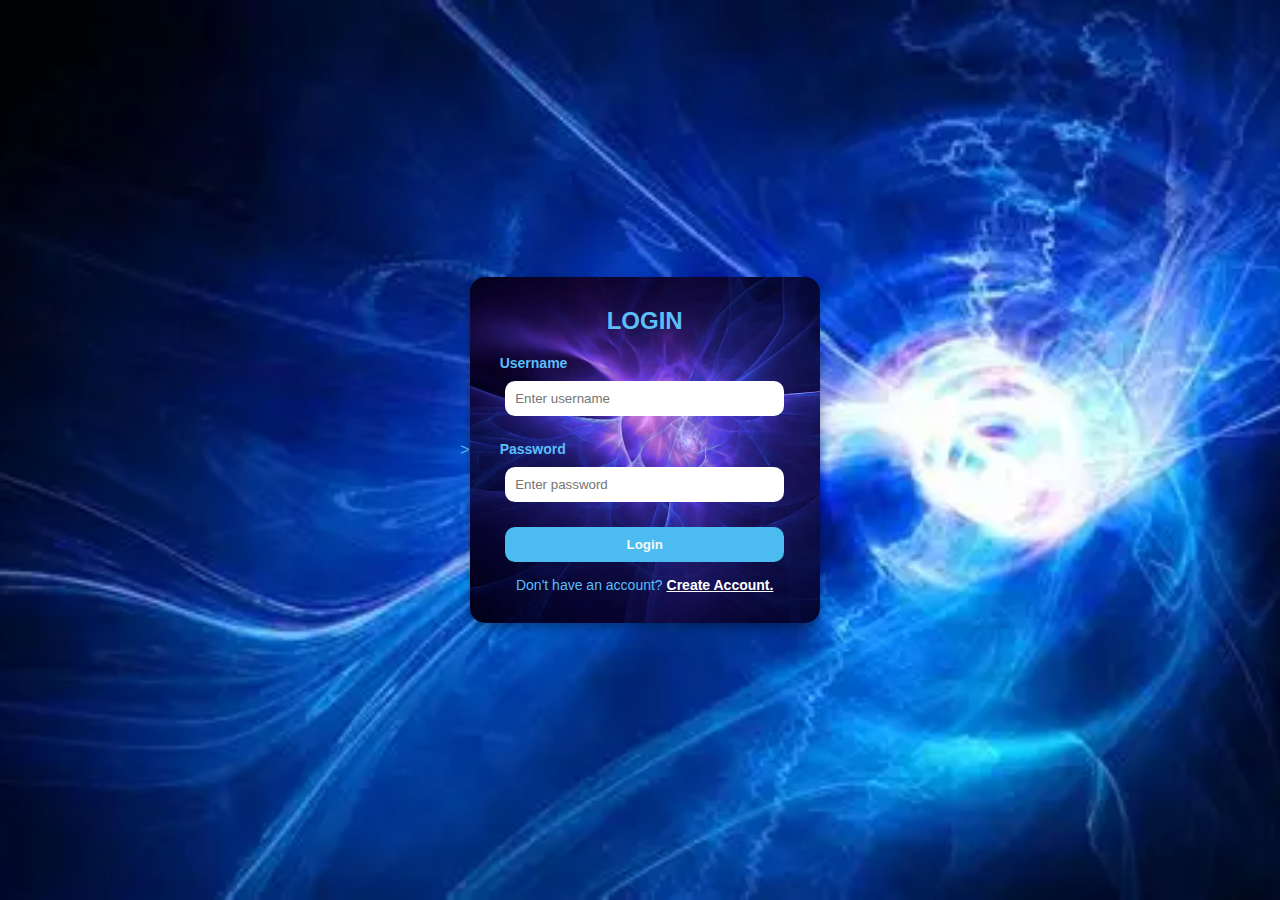
<file: index.html>
<!DOCTYPE html>
<html lang="en">
<head>
  <script async src="https://pagead2.googlesyndication.com/pagead/js/adsbygoogle.js?client=ca-pub-3531006873389335"
     crossorigin="anonymous"></script>
  <meta charset="UTF-8" />
  <meta name="viewport" content="width=device-width, initial-scale=1.0"/>
  
  <meta charset="UTF-8" />
  <meta name="viewport" content="width=device-width, initial-scale=1.0" />
  <link rel="shortcut icon" href="eco-energy.jpg" type="image/x-icon" with="16" height="auto">
  <title> CAPITALNEST/LoginPage</title>

  <!-- SEO Meta Tags -->
  <meta name="description" content="capitalnest, Recharge your Yangapoint wallet instantly. Make automated bank transfers via 9Payment Service Bank or Palmpay for fast deposits.">
  <meta name="keywords" content="deposit, recharge, Yangapoint, Palmpay, 9Payment, wallet top-up, transfer, Nigeria, fintech, billsplug, recharge point">
  <meta name="author" content="Yangapoint">

  <!-- Your CSS, JS, etc -->
  <meta charset="UTF-8" />
  <meta name="viewport" content="width=device-width, initial-scale=1.0" />

  <!-- SEO Meta Tags -->
  <meta name="description" content=" invest renewable energy projects and clean technology. Explore opportunities in solar, wind, and sustainable energy solutions for long-term growth and a greener planet.">
  
  <meta name="keywords" content="energy investment, renewable energy, solar energy investment, clean tech, green finance, sustainable energy, invest in clean energy, renewable power, eco investment, ESG investing, battery storage, carbon offset, energy token, sustainable wealth, green bonds, climate finance, smart energy, net zero, impact investing, renewable infrastructure">
  
  <meta name="author" content="Your Company Name" />

  <!-- Optional for better SEO -->
  <meta property="og:title" content="Clean Energy Investment Platform | Renewable Wealth Opportunities">
  <meta property="og:description" content="Join the future of renewable energy investing. Earn from clean, sustainable projects in solar, wind, and green infrastructure.">
  <meta property="og:type" content="website">
  <meta property="og:url" content="https://capital-nest-vdrl.vercel.app/">
  <meta property="og:image" content="https://capital-nest-vdrl.vercel.app/images/elen.jpg">
<head>
  <meta charset="UTF-8" />
  <meta name="viewport" content="width=device-width, initial-scale=1.0" />
  <title>Invest in Renewable Energy | SustainInvestable Wealth & Clean Energy Projects</title>

  <!-- 🔍 SEO Meta Tags -->
  <meta name="description" content="Join the future of sustainable investing. Invest in renewable energy projects including solar, wind, and clean technology to earn returns while supporting a greener planet.">
  
  <meta name="keywords" content="energy investment, renewable energy, solar energy investment, clean tech, green finance, sustainable energy, invest in clean energy, renewable power, ESG investing, energy projects, green bonds, carbon offset, battery storage, impact investing, sustainable wealth, climate finance, net zero, green business, renewable infrastructure, clean energy platform">
  
  <meta name="author" content="Your Company Name" />

  <!-- 🌍 Open Graph (for social sharing) -->
  <meta property="og:title" content="Invest in Renewable Energy | Sustainable Wealth & Clean Energy Projects">
  <meta property="og:description" content="Invest in renewable energy projects and clean technology for a greener future. Join a trusted platform for sustainable returns.">
  <meta property="og:type" content="website">
  <meta property="og:url" content="https://capital-nest-vdrl.vercel.app/images/elen.jpg">
  <meta property="og:image" content="https://capital-nest-vdrl.vercel.app/images/elen.jpg">
>

  <!-- 🕊️ Twitter Card -->
  <meta name="twitter:card" content="summary_large_image">
  <meta name="twitter:title" content="Invest in Renewable Energy | Sustainable Wealth & Clean Energy Projects">
  <meta name="twitter:description" content="Earn from clean energy investments — solar, wind, and sustainable technology solutions.">
  <meta name="twitter:image" content="https://capital-nest-vdrl.vercel.app/images/elen.jpg">
 
  
  <!-- 🧠 Structured Data for Google (Schema.org) -->
  <script type="application/ld+json">
{
  "@context": "https://schema.org",
  "@type": "FinancialService",
  "name": "Your Energy Investment Platform",
  "url": "https://capital-nest-3quu.vercel.app",
  "logo": "images/elen.jpg",
  "description": "Invest in clean and renewable energy projects to earn sustainable returns and support global green innovation.",
  "foundingDate": "2023",
  "founder": "Eng Olajide",
  "contactPoint": {
    "@type": "ContactPoint",
    "telephone": "+234-903-843-1202",
    "contactType": "Customer Support",
    "areaServed": "NG"
  },
  "address": {
    "@type": "PostalAddress",
    "streetAddress": "15 Energy Avenue, Lekki Phase 1",
    "addressLocality": "Lagos",
    "addressRegion": "LA",
    "postalCode": "101241",
    "addressCountry": "NG"
  },
  "sameAs": [
    "https://www.facebook.com/yourpage",
    "https://www.linkedin.com/company/yourcompany",
    "https://twitter.com/yourhandle"
  ]
}
</script>


  <!-- Optional structured data for Google -->
  
</head>


  <link rel="stylesheet" href="yhyh.html">
  <title>Login</title>
  <style>
    * {
      box-sizing: border-box;
      margin: 0;
      padding: 0;
    }

    body {
      font-family: Arial, sans-serif;
      background-image: url('energy copy.jpg');
      background-size: cover;
      background-position: center;
      min-height: 100vh;
      display: flex;
      justify-content: center;
      align-items: center;
      color: rgb(92, 190, 247);
    }

    .formiv {
      background-image: url('pump.webp');
      background-size: cover;
      background-position: center;
      background-color: rgba(219, 219, 7, 0.85);
      padding: 30px 20px;
      border-radius: 15px;
      width: 100%;
      max-width: 350px;
      box-shadow: 0 4px 10px rgba(0, 0, 0, 0.3);
      text-align: center;
    }

    .formiv h2 {
      margin-bottom: 20px;
    }

    .formiv h5 {
      text-align: left;
      margin: 10px 0 5px 10px;
      font-size: 14px;
    }

    .formiv input {
      width: 90%;
      padding: 10px;
      margin: 5px 0 15px;
      border-radius: 10px;
      border: none;
      outline: none;
    }

    .formiv button.formi {
      width: 90%;
      padding: 10px;
      background-color: rgb(76, 188, 240);
      color: rgb(245, 248, 248);
      border: none;
      border-radius: 10px;
      font-weight: bold;
      cursor: pointer;
      margin-top: 10px;
    }

    .formiv button.formi:hover {
      background-color: rgb(60, 160, 210);
    }

    .formiv .register {
      margin-top: 15px;
      font-size: 14px;
    }

    .formiv .register a {
      color: #fff;
      text-decoration: underline;
      font-weight: bold;
    }

    @media (max-width: 400px) {
      .formiv {
        padding: 20px 15px;
      }

      .formiv input, .formiv button.formi {
        width: 100%;
      }
    }
  </style>
</head>
<body>

  <div class="formiv">
    <h2>LOGIN</h2>
    <form action="yhyh.html" method="get">
      <h5>Username</h5>
      <input type="text" placeholder="Enter username" name="username" required />

      <h5>Password</h5>
      <input type="password" placeholder="Enter password" id="password" name="password" required />

      <button type="submit" class="formi">Login</button>
    </form>

    <div class="register">
      Don't have an account?
      <a href="creat.html">Create Account.</a>
    </div>
  </div>

  <script type="application/ld+json">
  {
    "@context": "https://schema.org",
    "@type": "FinancialService",
    "name": "Your Energy Investment Platform",
    "description": "Invest in renewable energy and sustainable technology projects for a greener future.",
    "url": "https://capital-nest-vdrl.vercel.app",
    "brand": "Your Company Name",
    "sameAs": [
      "https://www.facebook.com/yourpage",
      "https://www.linkedin.com/company/yourcompany",
      "https://twitter.com/yourhandle"
    ]
  }
  </script>
</body>
</html>
</file>
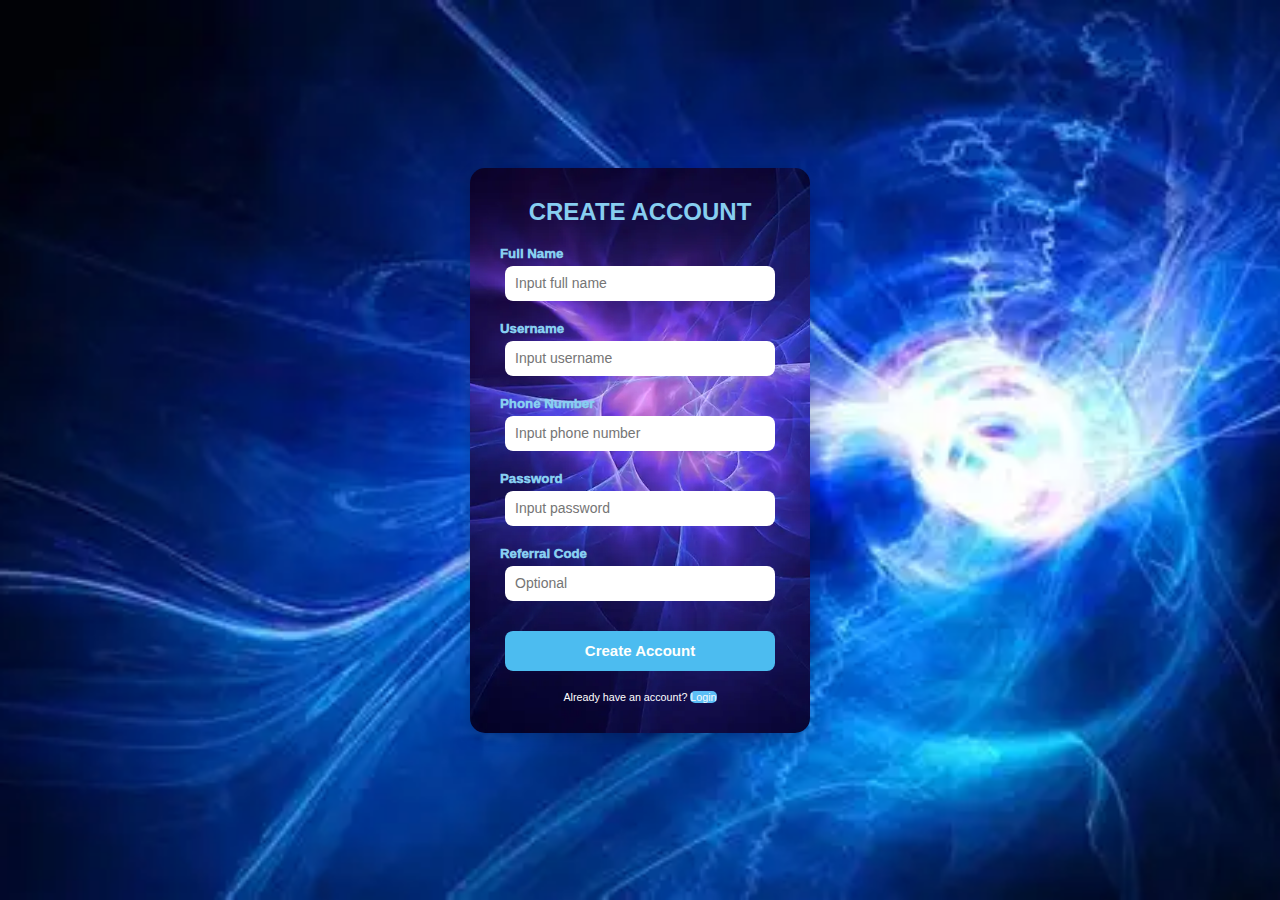
<file: creat.html>
<!DOCTYPE html>
<html lang="en">
<head>
  <script async src="https://pagead2.googlesyndication.com/pagead/js/adsbygoogle.js?client=ca-pub-3531006873389335"
     crossorigin="anonymous"></script>
  <meta charset="UTF-8">
  <meta name="viewport" content="width=device-width, initial-scale=1.0">
    <link rel="shortcut icon" href="eco-energy.jpg" type="image/x-icon" with="16" height="auto">
  <title>Create Account</title>
  <style>
    /* Basic reset */
    * {
      box-sizing: border-box;
      margin: 0;
      padding: 0;
      font-family: 'Poppins', sans-serif;
    }

    body {
      background-image: url('energy copy.jpg');
      background-size: cover;
      background-position: center;
      background-repeat: no-repeat;
      display: flex;
      justify-content: center;
      align-items: center;
      min-height: 100vh;
      color: rgb(4, 73, 114);
    }

    /* Form container */
    .formii {
      background-image: url('pump.webp');
      background-size: cover;
      background-position: center;
      border-radius: 15px;
      width: 90%;
      max-width: 340px;
      padding: 30px 20px;
      box-shadow: 0 4px 15px rgba(0, 0, 0, 0.2);
      text-align: center;
    }

    h2 {
      margin-bottom: 20px;
      color: rgb(135, 206, 240);
      text-transform: uppercase;
    }

    h5 {
      text-align: left;
      margin: 10px 0 5px 10px;
      color: rgb(135, 206, 240);
      font-weight: 1000;
    }

    input {
      width: 90%;
      height: 35px;
      border-radius: 8px;
      border: none;
      outline: none;
      padding-left: 10px;
      font-size: 14px;
      margin-bottom: 10px;
    }

    .formi {
      width: 90%;
      height: 40px;
      border: none;
      border-radius: 8px;
      background-color: rgb(76, 188, 240);
      color: rgb(255, 255, 253);
      font-size: 15px;
      font-weight: bold;
      cursor: pointer;
      margin-top: 20px;
    }

    .formi:hover {
      background-color: rgb(30, 150, 230);
    }

    h6 {
      margin-top: 20px;
      color: white;
      font-weight: 400;
    }

    h6 a {
      color: rgb(247, 249, 250);
      text-decoration: none;
      height: 20px;
      width: 50px;
      background-color: rgb(92, 190, 247);
      border-radius: 5px;
    }

    h6 a:hover {
      text-decoration: underline;
    }

    /* Make responsive for mobile */
    @media (max-width: 480px) {
      .formii {
        width: 95%;
        padding: 25px 15px;
      }

      h2 {
        font-size: 18px;
      }

      input {
        height: 32px;
      }

      .formi {
        height: 38px;
        font-size: 14px;
      }
    }
  </style>
</head>
<body>
  <div class="formii">
    <h2>Create Account</h2>
    <form action="yhyh.html" method="get">
      <h5>Full Name</h5>
      <input type="text" placeholder="Input full name" required><br>

      <h5>Username</h5>
      <input type="text" placeholder="Input username" required><br>

      <h5>Phone Number</h5>
      <input type="number" placeholder="Input phone number" required><br>

      <h5>Password</h5>
      <input type="password" placeholder="Input password" required><br>

      <h5>Referral Code</h5>
      <input type="text" placeholder="Optional"><br>

      <button type="submit" class="formi">Create Account</button>
    </form>

    <h6>Already have an account? <a href="index.html">Login</a></h6>
  </div>
</body>
</html>
</file>
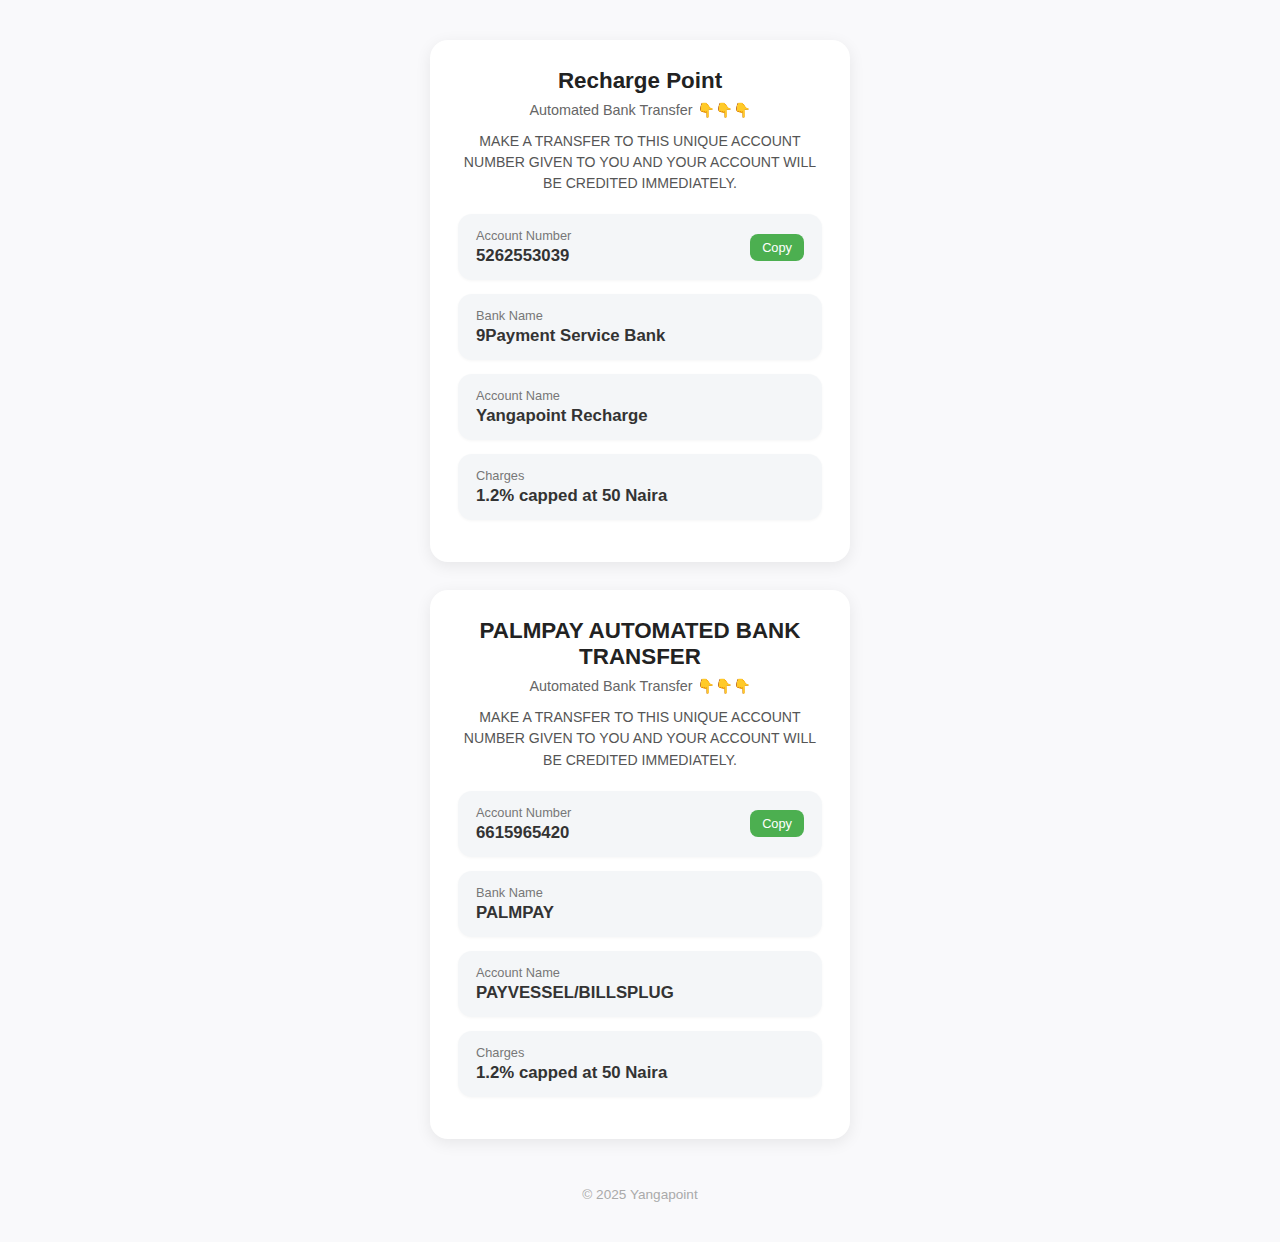
<file: deposit.htm>
<!DOCTYPE html>
<html lang="en">
<head>
  <meta charset="UTF-8" />
  <meta name="viewport" content="width=device-width, initial-scale=1.0" />
  <title>Deposit Page</title>
  <style>
    * {
      box-sizing: border-box;
      margin: 0;
      padding: 0;
      font-family: "Poppins", sans-serif;
    }

    body {
      background-color: #f9f9fb;
      color: #222;
      display: flex;
      align-items: center;
      justify-content: center;
      flex-direction: column;
      padding: 40px 20px;
    }

    .account-card {
      background: #fff;
      border-radius: 18px;
      box-shadow: 0 4px 16px rgba(0, 0, 0, 0.08);
      max-width: 420px;
      width: 100%;
      padding: 28px;
      margin-bottom: 28px;
    }

    .account-card h2 {
      font-size: 1.4rem;
      font-weight: 700;
      color: #222;
      text-align: center;
      margin-bottom: 8px;
    }

    .subtext {
      text-align: center;
      font-size: 0.9rem;
      color: #666;
      margin-bottom: 12px;
    }

    .description {
      text-align: center;
      font-size: 0.88rem;
      color: #555;
      line-height: 1.5;
      margin-bottom: 20px;
    }

    .card-row {
      background: #f4f6f8;
      border-radius: 14px;
      padding: 14px 18px;
      margin-bottom: 14px;
      display: flex;
      align-items: center;
      justify-content: space-between;
      box-shadow: 0 1px 3px rgba(0, 0, 0, 0.04);
    }

    .card-content {
      display: flex;
      flex-direction: column;
    }

    .label {
      font-size: 0.8rem;
      color: #777;
      margin-bottom: 3px;
    }

    .value {
      font-size: 1.05rem;
      font-weight: 600;
      color: #333;
    }

    .copy-btn {
      background: #4caf50;
      color: #fff;
      border: none;
      border-radius: 8px;
      padding: 6px 12px;
      font-size: 0.8rem;
      cursor: pointer;
      transition: background 0.25s;
    }

    .copy-btn:hover {
      background: #3f9443;
    }

    .footer {
      text-align: center;
      font-size: 0.85rem;
      color: #aaa;
      margin-top: 20px;
    }
  </style>
</head>
<body>
  <!-- Account Option 1 -->
  <div class="account-card">
    <h2>Recharge Point</h2>
    <p class="subtext">Automated Bank Transfer 👇👇👇</p>
    <p class="description">
      MAKE A TRANSFER TO THIS UNIQUE ACCOUNT NUMBER GIVEN TO YOU AND YOUR ACCOUNT WILL BE CREDITED IMMEDIATELY.
    </p>

    <div class="card-row">
      <div class="card-content">
        <span class="label">Account Number</span>
        <span class="value" id="acc1">5262553039</span>
      </div>
      <button class="copy-btn" onclick="copyAcc('acc1')">Copy</button>
    </div>

    <div class="card-row">
      <div class="card-content">
        <span class="label">Bank Name</span>
        <span class="value">9Payment Service Bank</span>
      </div>
    </div>

    <div class="card-row">
      <div class="card-content">
        <span class="label">Account Name</span>
        <span class="value">Yangapoint Recharge</span>
      </div>
    </div>

    <div class="card-row">
      <div class="card-content">
        <span class="label">Charges</span>
        <span class="value">1.2% capped at 50 Naira</span>
      </div>
    </div>
  </div>

  <!-- Account Option 2 -->
  <div class="account-card">
    <h2>PALMPAY AUTOMATED BANK TRANSFER</h2>
    <p class="subtext">Automated Bank Transfer 👇👇👇</p>
    <p class="description">
      MAKE A TRANSFER TO THIS UNIQUE ACCOUNT NUMBER GIVEN TO YOU AND YOUR ACCOUNT WILL BE CREDITED IMMEDIATELY.
    </p>

    <div class="card-row">
      <div class="card-content">
        <span class="label">Account Number</span>
        <span class="value" id="acc2">6615965420</span>
      </div>
      <button class="copy-btn" onclick="copyAcc('acc2')">Copy</button>
    </div>

    <div class="card-row">
      <div class="card-content">
        <span class="label">Bank Name</span>
        <span class="value">PALMPAY</span>
      </div>
    </div>

    <div class="card-row">
      <div class="card-content">
        <span class="label">Account Name</span>
        <span class="value">PAYVESSEL/BILLSPLUG </span>
      </div>
    </div>

    <div class="card-row">
      <div class="card-content">
        <span class="label">Charges</span>
        <span class="value">1.2% capped at 50 Naira</span>
      </div>
    </div>
  </div>

  <p class="footer">© 2025 Yangapoint</p>

  <script>
    function copyAcc(id) {
      const acc = document.getElementById(id).innerText;
      navigator.clipboard.writeText(acc);
      alert("Account number copied: " + acc);
    }
  </script>
</body>
</html>
</file>
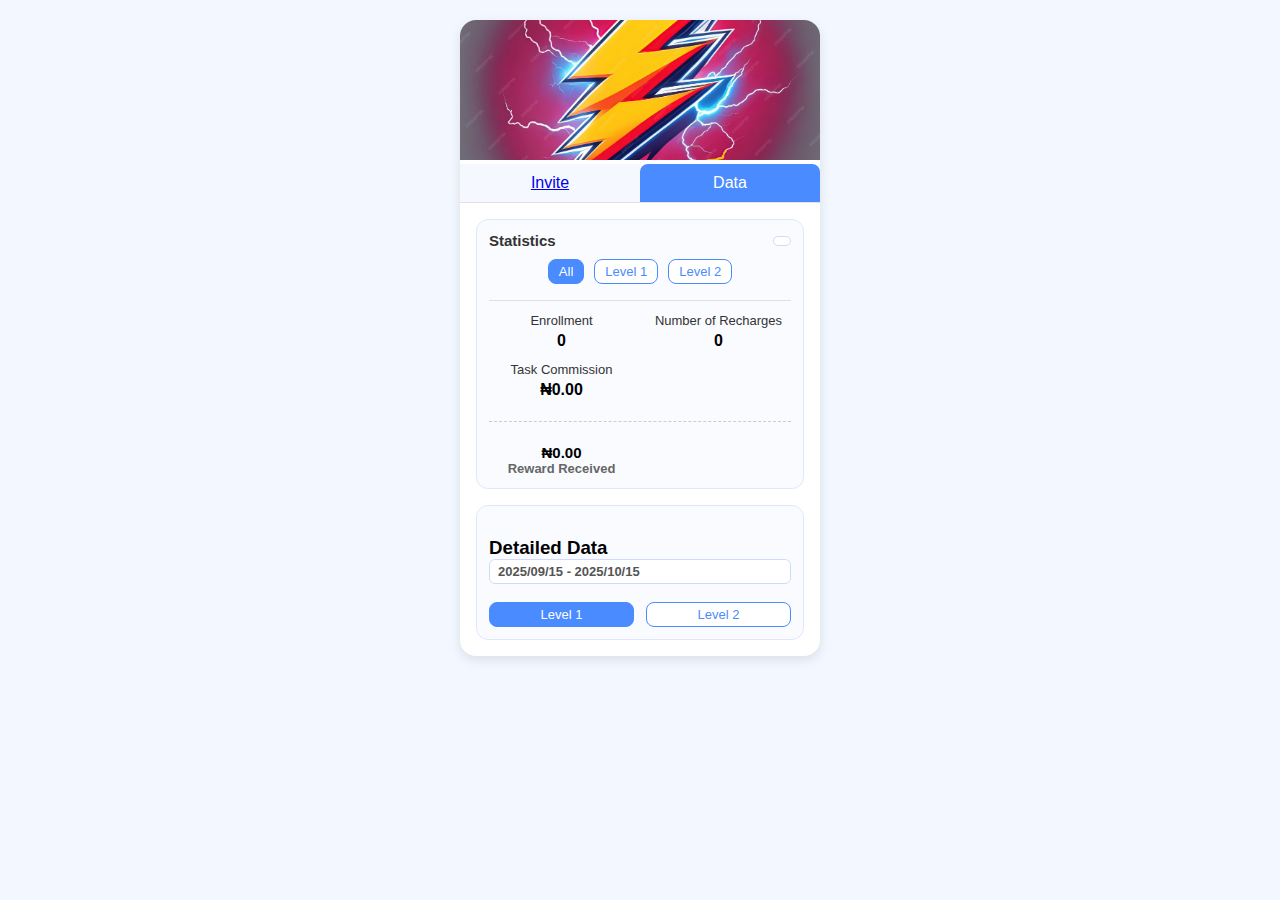
<file: exxxxt.html>
<!DOCTYPE html>
<html lang="en">
<head>
  <meta charset="UTF-8">
  <meta name="viewport" content="width=device-width, initial-scale=1.0">
  <title>Data Page</title>
  <style>
    body {
      font-family: 'Poppins', sans-serif;
      background-color: #f3f7ff;
      margin: 0;
      padding: 0;
      display: flex;
      justify-content: center;
    }
    .container {
      width: 360px;
      background: #fff;
      border-radius: 16px;
      overflow: hidden;
      box-shadow: 0 4px 12px rgba(0,0,0,0.1);
      margin: 20px;
    }
    .banner img {
      width: 100%;
      height: 140px;
      object-fit: cover;
    }
    .tabs {
      display: flex;
      border-bottom: 1px solid #e2e2e2;
    }
    .tab {
      flex: 1;
      text-align: center;
      padding: 10px;
      cursor: pointer;
      background: #f5f8ff;
      font-weight: 500;
    }
    .tab.active {
      background: #4a8bff;
      color: white;
      border-radius: 8px 8px 0 0;
    }
    .content {
      padding: 16px;
    }

    .section {
      background: #f9fbff;
      border-radius: 12px;
      padding: 12px;
      margin-bottom: 16px;
      border: 1px solid #e0e6ff;
    }
    .section h3 {
      font-size: 15px;
      color: #333;
      margin: 0 0 8px 0;
      display: flex;
      align-items: center;
      justify-content: space-between;
    }

    .date-range {
      display: flex;
      align-items: center;
      gap: 6px;
      font-size: 13px;
      color: #555;
      background: #fff;
      border: 1px solid #d0d9ff;
      border-radius: 6px;
      padding: 4px 8px;
    }

    .filter-tabs {
      display: flex;
      justify-content: center;
      margin-top: 10px;
      gap: 10px;
    }

    .filter-btn {
      border: 1px solid #4a8bff;
      background: white;
      color: #4a8bff;
      border-radius: 8px;
      padding: 4px 10px;
      font-size: 13px;
      cursor: pointer;
      transition: all 0.2s;
    }
    .filter-btn.active {
      background: #4a8bff;
      color: white;
    }

    .stats {
      display: grid;
      grid-template-columns: repeat(2, 1fr);
      gap: 12px;
      text-align: center;
      margin-top: 16px;
      border-top: 1px solid #e0e0e0;
      padding-top: 12px;
    }

    .stat {
      font-size: 13px;
      color: #333;
    }
    .stat-value {
      font-weight: 600;
      color: #000;
      font-size: 16px;
      margin-top: 4px;
    }

    .divider {
      grid-column: span 2;
      border-top: 1px dashed #ccc;
      margin: 10px 0;
    }

    .footer-stat {
      text-align: center;
      color: #000;
      font-weight: 600;
      font-size: 15px;
    }

    .footer-label {
      font-size: 13px;
      color: #666;
    }

    .detailed-section {
      background: #f9fbff;
      border-radius: 12px;
      padding: 12px;
      border: 1px solid #e0e6ff;
    }

    .detailed-buttons {
      display: flex;
      justify-content: center;
      gap: 12px;
      margin-top: 10px;
    }
    .detailed-buttons .filter-btn {
      flex: 1;
      text-align: center;
    }
  </style>
</head>
<body>
  <div class="container">
    <div class="banner">
      <img src="elen.jpg" alt="Banner">
    </div>

    <div class="tabs">
      
      <div class="tab"><a href="ex.html">Invite</a> </div>
      <div class="tab active">Data</div>
    </div>

    <div class="content">
      <!-- Statistics Section -->
      <div class="section">
        <h3>
          Statistics
          <div class="date-range">
            <span><data value="device-width"></data></span>
          </div>
        </h3>

        <div class="filter-tabs">
          <button class="filter-btn active">All</button>
          <button class="filter-btn">Level 1</button>
          <button class="filter-btn">Level 2</button>
        </div>

        <div class="stats">
          <div class="stat">
            Enrollment
            <div class="stat-value">0</div>
          </div>
          <div class="stat">
            Number of Recharges
            <div class="stat-value">0</div>
          </div>
          <div class="stat">
            Task Commission
            <div class="stat-value">₦0.00</div>
          </div>
          <div class="divider"></div>
          <div class="footer-stat">
            ₦0.00
            <div class="footer-label">Reward Received</div>
          </div>
        </div>
      </div>

      <!-- Detailed Data Section -->
      <div class="detailed-section">
        <h3>
          Detailed Data
          <div class="date-range">
            <span>2025/09/15 - 2025/10/15</span>
          </div>
        </h3>
        <div class="detailed-buttons">
          <button class="filter-btn active">Level 1</button>
          <button class="filter-btn">Level 2</button>
        </div>
      </div>
    </div>
  </div>

  <script>
    // Simple toggle for filter buttons
    document.querySelectorAll('.filter-tabs .filter-btn').forEach(btn => {
      btn.addEventListener('click', () => {
        document.querySelectorAll('.filter-tabs .filter-btn').forEach(b => b.classList.remove('active'));
        btn.classList.add('active');
      });
    });
    document.querySelectorAll('.detailed-buttons .filter-btn').forEach(btn => {
      btn.addEventListener('click', () => {
        document.querySelectorAll('.detailed-buttons .filter-btn').forEach(b => b.classList.remove('active'));
        btn.classList.add('active');
      });
    });
  </script>
</body>
</html>
</file>
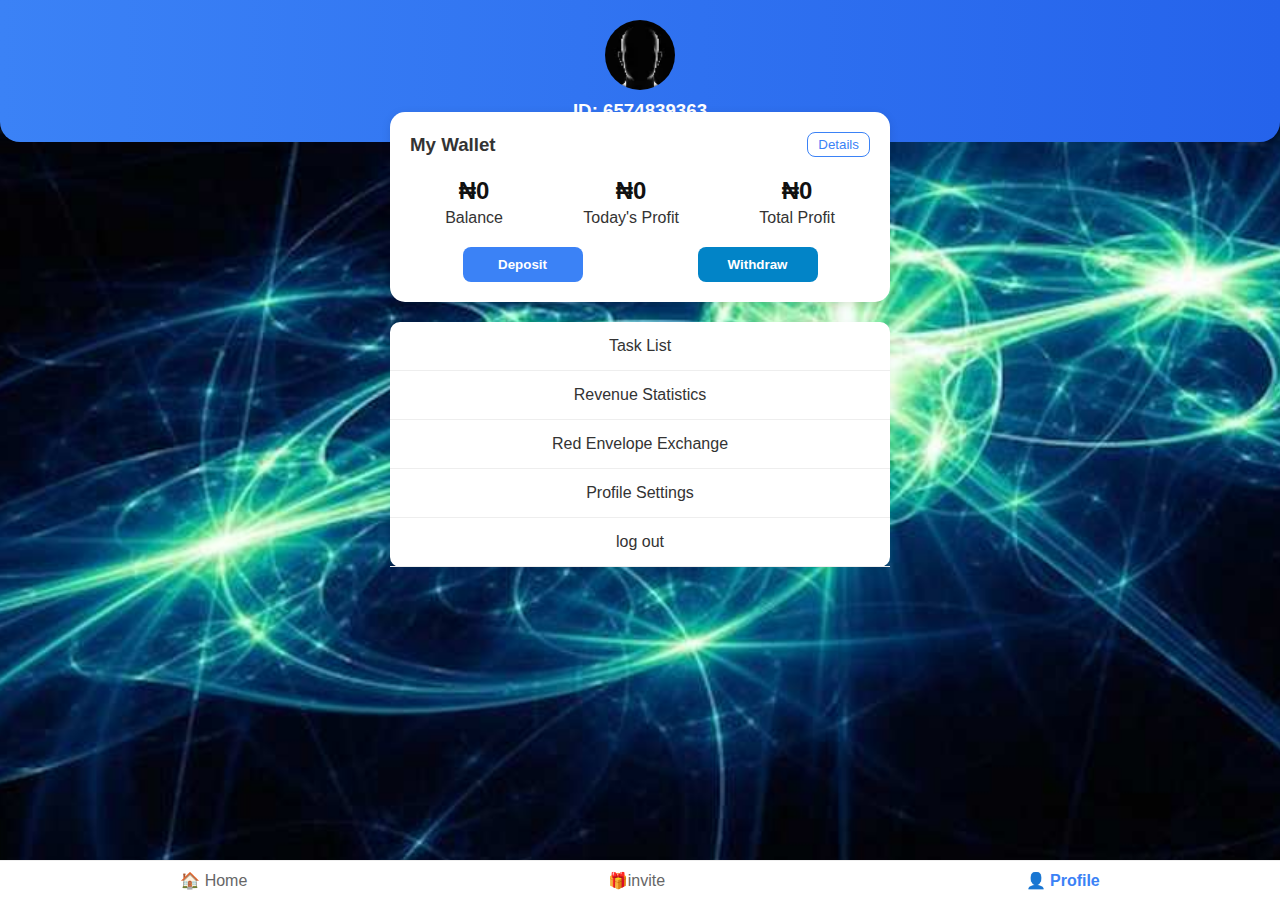
<file: rgrg.html>
<!DOCTYPE html>
<html lang="en">
<head>
  <script async src="https://pagead2.googlesyndication.com/pagead/js/adsbygoogle.js?client=ca-pub-3531006873389335"
     crossorigin="anonymous"></script>
  <meta charset="UTF-8">
  <meta name="viewport" content="width=device-width, initial-scale=1.0">
  <title>My Wallet Dashboard</title>
  <style>
    * {
      box-sizing: border-box;
      margin: 0;
      padding: 0;
      font-family: 'Poppins', sans-serif;
    }

    body {
      background-image: url(energy.jpg);
      background-size: cover;
      background-position: center;
      display: flex;
      flex-direction: column;
      align-items: center;
      color: #333;
      min-height: 100vh;
      padding-bottom: 70px; /* space for bottom nav */
    }

    .profile-header {
      width: 100%;
      background: linear-gradient(to right, #3b82f6, #2563eb);
      color: white;
      padding: 20px;
      border-radius: 0 0 20px 20px;
      text-align: center;
    }

    .profile-info {
      display: flex;
      flex-direction: column;
      align-items: center;
      justify-content: center;
      gap: 10px;
    }

    .profile-info .avatar {
      width: 70px;
      height: 70px;
      border-radius: 50%;
      object-fit: cover;
    }

    .wallet-card {
      background: white;
      width: 90%;
      max-width: 500px;
      margin-top: -30px;
      border-radius: 15px;
      box-shadow: 0 2px 10px rgba(0,0,0,0.1);
      padding: 20px;
      text-align: center;
    }

    .wallet-header {
      display: flex;
      justify-content: space-between;
      align-items: center;
    }

    .details-btn {
      border: 1px solid #3b82f6;
      background: none;
      color: #3b82f6;
      border-radius: 8px;
      padding: 4px 10px;
      cursor: pointer;
    }

    .wallet-stats {
      display: flex;
      justify-content: space-around;
      margin: 20px 0;
      text-align: center;
      flex-wrap: wrap;
      gap: 10px;
    }

    .stat h2 {
      color: #111;
      margin-bottom: 4px;
    }

    .wallet-actions {
      display: flex;
      justify-content: space-around;
      gap: 10px;
      flex-wrap: wrap;
    }

    .deposit-btn, .withdraw-btn {
      flex: 1;
      min-width: 120px;
      padding: 10px;
      border: none;
      color: white;
      font-weight: bold;
      cursor: pointer;
      border-radius: 8px;
    }

    .deposit-btn {
      background: #3b82f6;
    }

    .withdraw-btn {
      background: #0284c7;
    }

    .menu-list {
      width: 90%;
      max-width: 500px;
      margin-top: 20px;
      background: white;
      border-radius: 10px;
      box-shadow: 0 1px 5px rgba(0,0,0,0.05);
      text-align: center;
    }

    .menu-list a {
      display: block;
      padding: 15px;
      text-decoration: none;
      color: #333;
      border-bottom: 1px solid #eee;
    }

    .menu-list a:hover {
      background-color: #f9f9f9;
    }

    .bottom-nav {
      position: fixed;
      bottom: 0;
      width: 100%;
      background: white;
      border-top: 1px solid #eee;
      display: flex;
      justify-content: space-around;
      align-items: center;
      padding: 10px 0;
    }

    .bottom-nav a {
      text-decoration: none;
      color: inherit;
    }

    .nav-item {
      text-align: center;
      color: #666;
    }

    .nav-item.active {
      color: #3b82f6;
      font-weight: bold;
    }

    /* 📱 Responsive adjustments */
    @media (max-width: 600px) {
      .wallet-stats {
        flex-direction: column;
        align-items: center;
      }

      .wallet-header {
        flex-direction: column;
        gap: 10px;
      }

      .profile-info .avatar {
        width: 60px;
        height: 60px;
      }

      .wallet-card, .menu-list {
        width: 95%;
      }
    }
  </style>
</head>
<body>
  <div class="profile-header">
    <div class="profile-info">
      <img src="unk.webp" alt="Mascot" class="avatar">
      <h3>ID: 6574839363</h3>
    </div>
  </div>

  <div class="wallet-card">
    <div class="wallet-header">
      <h3>My Wallet</h3>
      <button class="details-btn">Details</button>
    </div>

    <div class="wallet-stats">
      <div class="stat">
        <h2>₦0</h2>
        <p>Balance</p>
      </div>
      <div class="stat">
        <h2>₦0</h2>
        <p>Today's Profit</p>
      </div>
      <div class="stat">
        <h2>₦0</h2>
        <p>Total Profit</p>
      </div>
    </div>

    <div class="wallet-actions">
      <form action="deposit.htm">
      <button class="deposit-btn">Deposit</button>
      </form>
      <form action="withdraw.html">
      <button class="withdraw-btn">Withdraw</button>
      </form>
    </div>
  </div>

  <div class="menu-list">
    <a href="exxxxt.html">Task List</a>
    <a href="ex.html">Revenue Statistics</a>
    <a href="#">Red Envelope Exchange</a>
    <a href="#">Profile Settings</a>
    <a href="index.html">log out</a>
  </div>

  <div class="bottom-nav">
    <div class="nav-item"><a href="yhyh.html">🏠 Home</a></div>
    <div class="nav-item"><a href="ex.html">🎁invite</a></div>
    <div class="nav-item active">👤 Profile</div>
  </div>
</body>
</html>
</file>
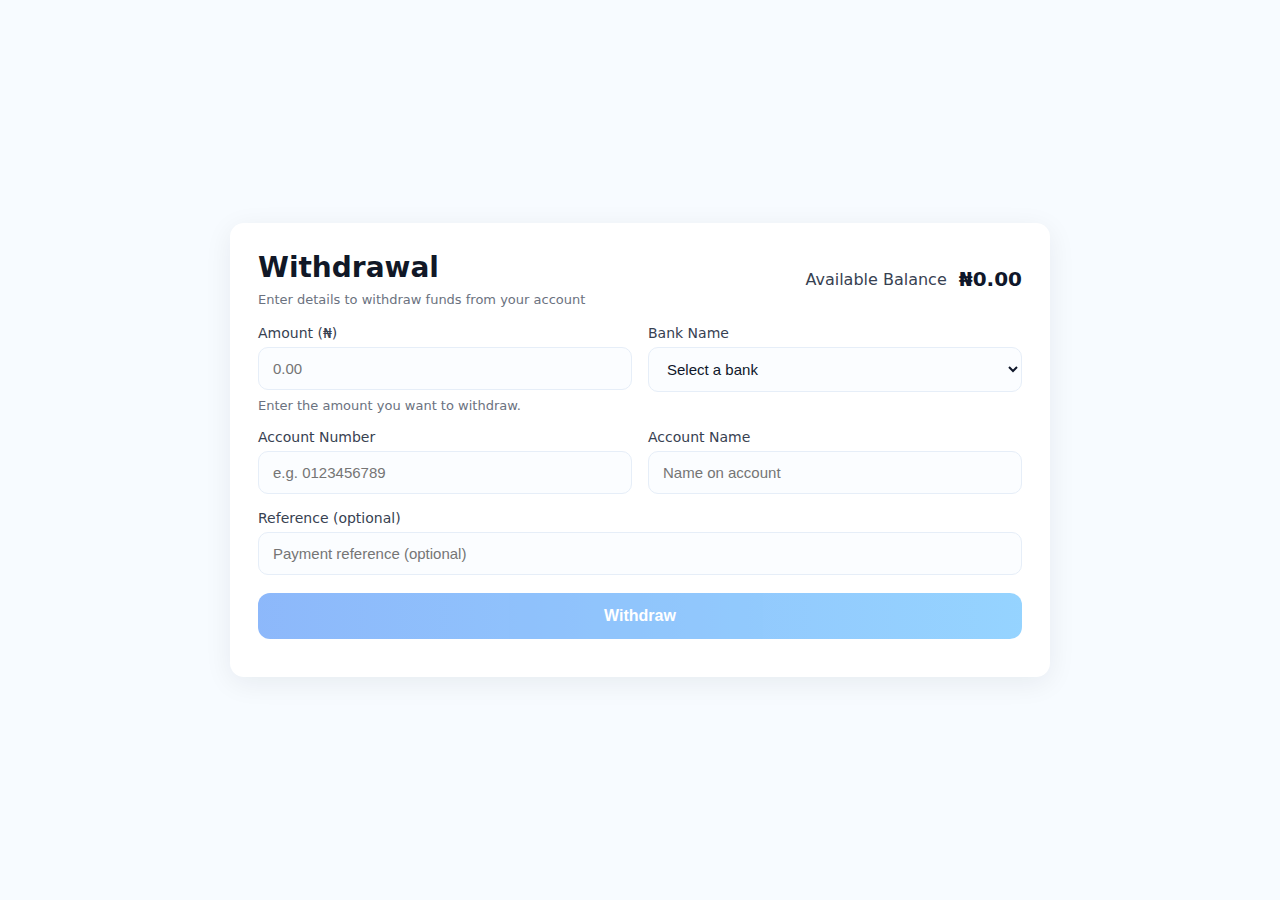
<file: withdraw.html>
<!DOCTYPE html>
<html lang="en">
<head>
  <meta charset="utf-8" />
  <meta name="viewport" content="width=device-width,initial-scale=1" />
  <title>Withdrawal</title>
  <style>
    /* Reset & base */
    * { box-sizing: border-box; margin: 0; padding: 0; }
    html,body { height: 100%; }
    body {
      font-family: Inter, system-ui, -apple-system, "Segoe UI", Roboto, "Helvetica Neue", Arial;
      background: #f7fbff;
      display: flex;
      align-items: center;
      justify-content: center;
      padding: 32px;
      color: #111827;
    }

    /* Card */
    .card {
      width: 100%;
      max-width: 820px;
      background: #fff;
      border-radius: 14px;
      box-shadow: 0 6px 28px rgba(15, 23, 42, .07);
      padding: 28px;
    }

    .row {
      display: flex;
      align-items: center;
      justify-content: space-between;
      gap: 16px;
      flex-wrap: wrap;
    }

    h1 {
      font-size: 28px;
      margin-bottom: 8px;
    }

    /* Balance area */
    .balance {
      display: flex;
      align-items: center;
      gap: 12px;
    }
    .balance-label { font-size: 16px; color: #374151; }
    .balance-amount {
      font-weight: 700;
      font-size: 20px;
      color: #0f172a;
    }

    /* Form layout */
    form { margin-top: 18px; }
    .form-grid {
      display: grid;
      grid-template-columns: 1fr 1fr;
      gap: 16px;
    }

    .full-width { grid-column: 1 / -1; }

    label {
      display: block;
      font-size: 14px;
      color: #374151;
      margin-bottom: 6px;
    }

    .input, select {
      width: 100%;
      padding: 12px 14px;
      border-radius: 10px;
      border: 1px solid #e6eef8;
      background: #fbfdff;
      font-size: 15px;
      color: #0f172a;
      outline: none;
    }
    .input:focus, select:focus { border-color: #60a5fa; box-shadow: 0 0 0 4px rgba(96,165,250,.08); }

    /* big withdraw button */
    .withdraw-btn {
      width: 100%;
      padding: 14px 18px;
      border-radius: 12px;
      border: none;
      background: linear-gradient(90deg,#2f7ef7,#3fb0ff);
      color: white;
      font-weight: 700;
      font-size: 16px;
      cursor: pointer;
      box-shadow: 0 6px 18px rgba(51,102,255,.12);
      transition: transform .08s ease, opacity .12s ease;
    }
    .withdraw-btn:disabled {
      opacity: .55;
      cursor: not-allowed;
      transform: none;
      box-shadow: none;
    }

    /* helper text */
    .small { font-size: 13px; color: #6b7280; margin-top: 8px; }

    /* Responsive */
    @media (max-width: 720px) {
      .card { padding: 20px; }
      .form-grid { grid-template-columns: 1fr; }
      h1 { font-size: 22px; }
      .balance-amount { font-size: 18px; }
    }
  </style>
</head>
<body>
  <main class="card" role="main" aria-labelledby="withdraw-heading">
    <div class="row">
      <div>
        <h1 id="withdraw-heading">Withdrawal</h1>
        <div class="small">Enter details to withdraw funds from your account</div>
      </div>

      <div class="balance" aria-live="polite">
        <div class="balance-label">Available Balance</div>
        <div class="balance-amount" id="availableBalance">₦0.00</div>
      </div>
    </div>

    <form id="withdrawForm" action="#" novalidate>
      <div class="form-grid" style="margin-top:18px;">
        <!-- Amount -->
        <div>
          <label for="amount">Amount (₦)</label>
          <input id="amount" class="input" type="number" min="0" step="0.01" placeholder="0.00" aria-describedby="amountHelp" />
          <div id="amountHelp" class="small">Enter the amount you want to withdraw.</div>
        </div>

        <!-- Bank select -->
        <div>
          <label for="bank">Bank Name</label>
          <select id="bank" class="input" aria-required="true">
            <option value="">Select a bank</option>
            <option>Access Bank</option>
            <option>GTBank</option>
            <option>First Bank</option>
            <option>Zenith Bank</option>
            <option>UBA</option>
            <option>Other</option>
          </select>
        </div>

        <!-- Account number -->
        <div>
          <label for="acctNumber">Account Number</label>
          <input id="acctNumber" class="input" type="text" inputmode="numeric" maxlength="20" placeholder="e.g. 0123456789" />
        </div>

        <!-- Account name -->
        <div>
          <label for="acctName">Account Name</label>
          <input id="acctName" class="input" type="text" placeholder="Name on account" />
        </div>

        <!-- Optional note / reference (full-width) -->
        <div class="full-width">
          <label for="note">Reference (optional)</label>
          <input id="note" class="input" type="text" placeholder="Payment reference (optional)" />
        </div>
      </div>

      <!-- Withdraw button (full width) -->
      <div style="margin-top:18px;">
        <button id="withdrawBtn" type="submit" class="withdraw-btn" disabled>Withdraw</button>
        <div id="formFeedback" class="small" style="margin-top:10px;"></div>
      </div>
    </form>
  </main>

  <script>
    // Elements
    const amountEl = document.getElementById('amount');
    const bankEl = document.getElementById('bank');
    const acctNumEl = document.getElementById('acctNumber');
    const acctNameEl = document.getElementById('acctName');
    const withdrawBtn = document.getElementById('withdrawBtn');
    const form = document.getElementById('withdrawForm');
    const feedback = document.getElementById('formFeedback');
    const availableBalanceEl = document.getElementById('availableBalance');

    // Set available balance to 0.00 naira
    function formatNaira(value) {
      // ensure we show two decimals and the ₦ symbol
      const n = Number(value) || 0;
      return '₦' + n.toLocaleString('en-NG', { minimumFractionDigits: 2, maximumFractionDigits: 2 });
    }
    availableBalanceEl.textContent = formatNaira(0);

    // Validate form and enable/disable button
    function validateForm() {
      const amount = parseFloat(amountEl.value || '0');
      const bank = bankEl.value.trim();
      const acctNum = acctNumEl.value.trim();
      const acctName = acctNameEl.value.trim();

      // Basic checks: amount > 0 and required fields filled
      const ok = amount > 0 && bank !== '' && acctNum.length > 0 && acctName.length > 0;
      withdrawBtn.disabled = !ok;
      return ok;
    }

    // Attach listeners for live validation
    [amountEl, bankEl, acctNumEl, acctNameEl].forEach(el => {
      el.addEventListener('input', () => {
        validateForm();
        feedback.textContent = ''; // clear any previous messages
      });
    });

    // Prevent form submission for demo — show confirmation message instead
    form.addEventListener('submit', (e) => {
      e.preventDefault();
      if (!validateForm()) {
        feedback.textContent = 'Please fill all required fields and enter an amount greater than ₦0.00.';
        feedback.style.color = '#b91c1c';
        return;
      }

      // Simulate withdraw action (you would do an API call here)
      const amt = parseFloat(amountEl.value).toFixed(2);
      feedback.style.color = '#065f46';
      feedback.textContent = `Withdrawal request of ₦${Number(amt).toLocaleString('en-NG', {minimumFractionDigits:2})} submitted to ${bankEl.value}.`;
      withdrawBtn.disabled = true;
    });

    // Initial validation state
    validateForm();
  </script>
</body>
</html>
</file>
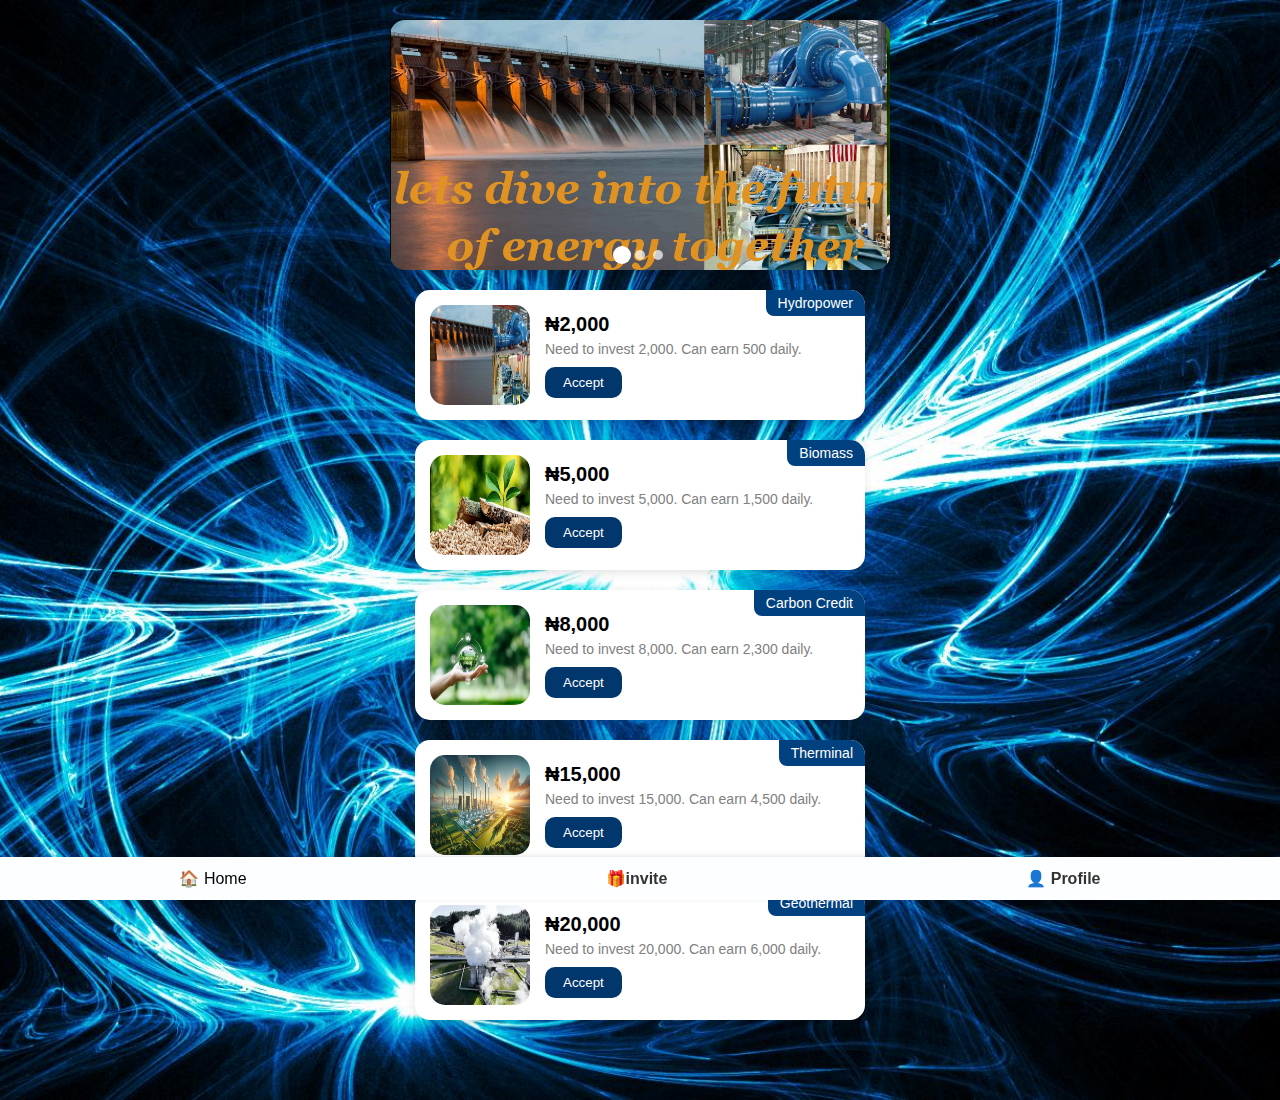
<file: yhyh.html>
<!DOCTYPE html>
<html lang="en">
<head>
  <script async src="https://pagead2.googlesyndication.com/pagead/js/adsbygoogle.js?client=ca-pub-3531006873389335"
     crossorigin="anonymous"></script>
  <meta charset="UTF-8" />
  <meta name="viewport" content="width=device-width, initial-scale=1.0" />
    <link rel="shortcut icon" href="eco-energy.jpg" type="image/x-icon" with="16" height="auto">
  <title>CapitalNest</title>
  <style>
    * {
      box-sizing: border-box;
      margin: 0;
      padding: 0;
    }

    body {
      font-family: Arial, sans-serif;
      background: #f3f3f3;
      background-image: url(ray.jpg);
      background-size: cover;
      background-position: center;
      display: flex;
      flex-direction: column;
      align-items: center;
      min-height: 100vh;
      padding-bottom: 60px; /* space for bottom nav */
    }

    .slider {
      width: 90%;
      max-width: 500px;
      height: 250px;
      overflow: hidden;
      border-radius: 15px;
      box-shadow: 0 4px 12px rgba(0, 0, 0, 0.2);
      position: relative;
      margin: 20px auto;
    }

    .slides {
      display: flex;
      width: 500%;
      height: 100%;
      transition: transform 7s ease;
    }

    .slides img {
      width: 100%;
      height: 100%;
      object-fit: cover;
    }

    .dots {
      position: absolute;
      bottom: 10px;
      left: 50%;
      transform: translateX(-50%);
      display: flex;
      gap: 8px;
    }

    .dot {
      width: 10px;
      height: 10px;
      background: rgba(255, 255, 255, 0.7);
      border-radius: 50%;
      cursor: pointer;
      transition: 0.5s;
    }

    .dot.active {
      background: white;
      transform: scale(1.8);
    }

    .cards-container {
      display: flex;
      flex-direction: column;
      align-items: center;
      width: 100%;
      max-width: 500px;
    }

    .card {
      display: flex;
      align-items: center;
      justify-content: flex-start;
      background: white;
      border-radius: 15px;
      box-shadow: 0 3px 10px rgba(0, 0, 0, 0.1);
      width: 90%;
      max-width: 450px;
      padding: 15px;
      position: relative;
      margin-bottom: 20px;
    }

    .card img {
      width: 100px;
      height: 100px;
      border-radius: 15px;
      margin-right: 15px;
    }

    .card-content {
      flex: 1;
    }

    .title {
      font-size: 20px;
      font-weight: bold;
    }

    .desc {
      color: gray;
      margin-top: 5px;
      font-size: 14px;
    }

    .accept-btn {
      background: #02376d;
      color: white;
      border: none;
      border-radius: 10px;
      padding: 8px 18px;
      cursor: pointer;
      font-weight: 500;
      margin-top: 10px;
    }

    .label {
      position: absolute;
      top: 0;
      right: 0;
      background: #024180;
      color: white;
      padding: 5px 12px;
      border-top-right-radius: 15px;
      border-bottom-left-radius: 8px;
      font-size: 14px;
    }

    .bottom-nav {
      position: fixed;
      bottom: 0;
      left: 0;
      width: 100%;
      background: #fdfeff;
      display: flex;
      justify-content: space-around;
      padding: 12px 0;
      box-shadow: 0 -1px 5px rgba(0, 0, 0, 0.1);
    }

    .nav-item a {
      text-decoration: none;
      color: #333;
      font-weight: bold;
    }

    /* Responsive */
    @media (max-width: 600px) {
      .card {
        flex-direction: column;
        align-items: flex-start;
      }

      .card img {
        margin-bottom: 10px;
        margin-right: 0;
        width: 100%;
        height: auto;
      }

      .card-content {
        width: 100%;
      }
    }
  </style>
</head>
<body>

  <!-- SLIDER -->
  <div class="slider">
    <div class="slides">
      <img src="blendBoard.jpg" alt="Slide 1" />
      <img src="blendBoard (1).jpg" alt="Slide 2" />
      <img src="therminal.webp" alt="Slide 3" />
      <img src="geothermal.webp" alt="Slide 4" />
      <img src="blendBoard (2).jpg" alt="Slide 5" />
    </div>
    <div class="dots">
      <div class="dot active"></div>
      <div class="dot"></div>
      <div class="dot"></div>
    </div>
  </div>

  <!-- CARDS -->
   
  <div class="cards-container">
    <div class="card">
      <div class="label">Hydropower</div>
      <img src="hydropower.jpg" alt="Hydropower" />
      <div class="card-content">
        <div class="title">₦2,000</div>
        <div class="desc">Need to invest 2,000. Can earn 500 daily.</div>
        <form action="deposit.htm">
        <button class="accept-btn">Accept</button>
        </form>
      </div>
    </div>

    <div class="card">
      <div class="label">Biomass</div>
      <img src="bm.webp" alt="Biomass" />
      <div class="card-content">
        <div class="title">₦5,000</div>
        <div class="desc">Need to invest 5,000. Can earn 1,500 daily.</div>
                <form action="deposit.htm">
        <button class="accept-btn">Accept</button>
        </form>
      </div>
    </div>

    <div class="card">
      <div class="label">Carbon Credit</div>
      <img src="carbon credit p.webp" alt="Carbon Credit" />
      <div class="card-content">
        <div class="title">₦8,000</div>
        <div class="desc">Need to invest 8,000. Can earn 2,300 daily.</div>
                <form action="deposit.htm">
        <button class="accept-btn">Accept</button>
        </form>
      </div>
    </div>

    <div class="card">
      <div class="label">Therminal</div>
      <img src="therminal.webp" alt="Therminal" />
      <div class="card-content">
        <div class="title">₦15,000</div>
        <div class="desc">Need to invest 15,000. Can earn 4,500 daily.</div>
                <form action="deposit.htm">
        <button class="accept-btn">Accept</button>
        </form>
      </div>
    </div>

    <div class="card">
      <div class="label">Geothermal</div>
      <img src="geothermal.webp" alt="Geothermal" />
      <div class="card-content">
        <div class="title">₦20,000</div>
        <div class="desc">Need to invest 20,000. Can earn 6,000 daily.</div>
                <form action="deposit.htm">
        <button class="accept-btn">Accept</button>
        </form>
      </div>
    </div>
  </div>

  <!-- BOTTOM NAV -->
  <div class="bottom-nav">
    <div class="nav-item">🏠 Home</div>
    <div class="nav-item"><a href="ex.html">🎁invite</a></div>
    <div class="nav-item"><a href="rgrg.html">👤 Profile</a></div>
  </div>

  <!-- <script>
    let index = 0;
      </script> -->

<script>
  let index = 0;
  let direction = 1; // 1 means forward, -1 means backward
  const slides = document.querySelector('.slides');
  const images = document.querySelectorAll('.slides img');
  const dots = document.querySelectorAll('.dot');
  const total = images.length;

  function showSlide(i) {
    slides.style.transform = `translateX(-${i * 100}%)`;
    dots.forEach(dot => dot.classList.remove('active'));
    dots[i % dots.length].classList.add('active');
  }

  function nextSlide() {
    index += direction;

    if (index >= total - 1 || index <= 0) {
      direction *= -1;
    }

    showSlide(index);
  }

  // Auto-slide every 3 seconds
  setInterval(nextSlide, 3000);

  // Optional: click dots to jump directly
  dots.forEach((dot, i) => {
    dot.addEventListener('click', () => {
      index = i;
      showSlide(index);
    });
  });

  // Initial setup
  showSlide(index);
</script>
</file>
